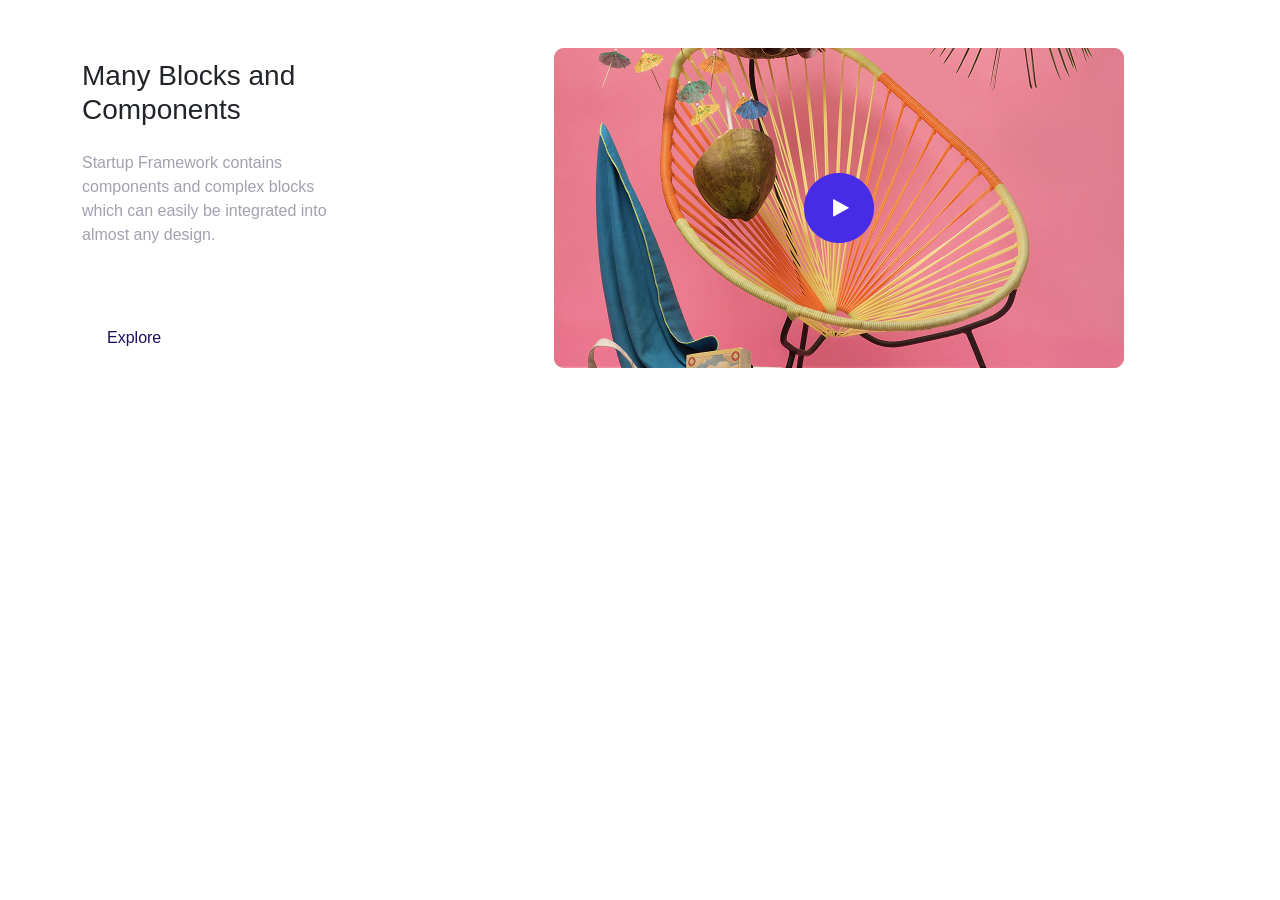
<file: index.html>
<!DOCTYPE html>
<html lang="en">
<head>
    <meta charset="UTF-8">
    <meta name="viewport" content="width=device-width, initial-scale=1.0">
    <title>class-pratice</title>
    <link href="https://cdn.jsdelivr.net/npm/bootstrap@5.3.8/dist/css/bootstrap.min.css" rel="stylesheet" integrity="sha384-sRIl4kxILFvY47J16cr9ZwB07vP4J8+LH7qKQnuqkuIAvNWLzeN8tE5YBujZqJLB" crossorigin="anonymous">
    <link rel="stylesheet" href="style.css">
</head>
<body>
    
   
<div class="container">
  <div class="row mt-5 align-items-center gx-3">
     <div class="col-lg-5 pe-1">
        <h5 class="h5 fs-3 fw-medium">Many Blocks and <br class="d-none d-lg-block"> Components</h5>
        <p class="h-p my-4">Startup Framework contains <br class="d-none d-lg-block"> components and complex blocks <br class="d-none d-lg-block"> which can easily be integrated into <br class="d-none d-lg-block"> almost any design. </p>
       <div class="d-flex justify-content-center justify-content-md-start">
         <button class="btn s-btn rounded-pill px-4 mt-5" style="border: 1px solid #ddd align-items-md-center">Explore</button>
       </div>
        
   
        
    
    </div>
    <div class="col-lg-7">
        <img src="./Video Player.png" class="img-fluid mt-3 mt-md-0" alt="image">
    </div>
  </div>

</div>
   


<script src="https://cdn.jsdelivr.net/npm/bootstrap@5.3.8/dist/js/bootstrap.bundle.min.js" integrity="sha384-FKyoEForCGlyvwx9Hj09JcYn3nv7wiPVlz7YYwJrWVcXK/BmnVDxM+D2scQbITxI" crossorigin="anonymous"></script>
</body>
</html>
</file>
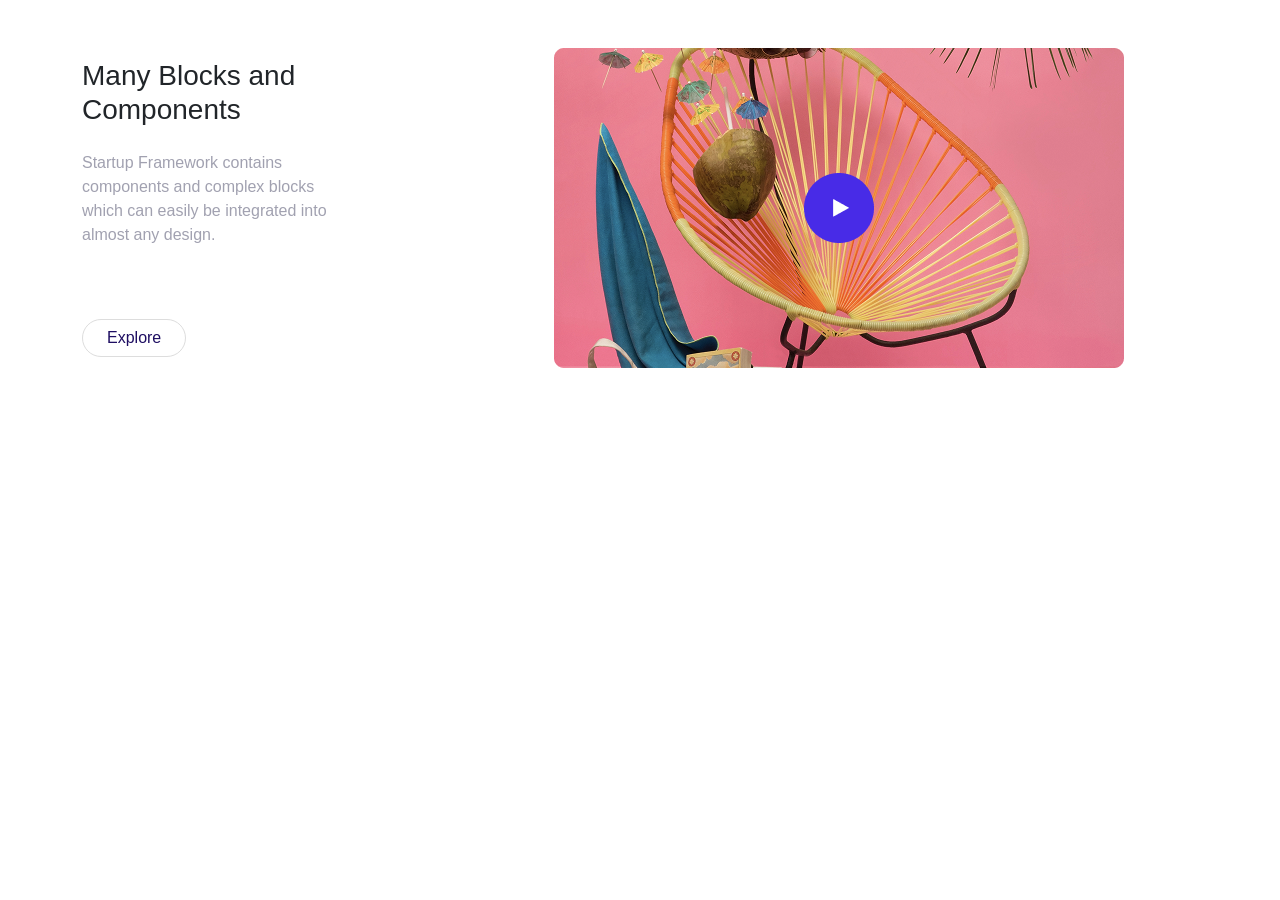
<file: classwork.html>
<!DOCTYPE html>
<html lang="en">
<head>
    <meta charset="UTF-8">
    <meta name="viewport" content="width=device-width, initial-scale=1.0">
    <title>class-pratice</title>
    <link href="https://cdn.jsdelivr.net/npm/bootstrap@5.3.8/dist/css/bootstrap.min.css" rel="stylesheet" integrity="sha384-sRIl4kxILFvY47J16cr9ZwB07vP4J8+LH7qKQnuqkuIAvNWLzeN8tE5YBujZqJLB" crossorigin="anonymous">
    <link rel="stylesheet" href="style.css">
</head>
<body>
    
   
<div class="container">
  <div class="row mt-5 align-items-center gx-3">
     <div class="col-lg-5 pe-1">
        <h5 class="h5 fs-3 fw-medium">Many Blocks and <br class="d-none d-lg-block"> Components</h5>
        <p class="h-p my-4">Startup Framework contains <br class="d-none d-lg-block"> components and complex blocks <br class="d-none d-lg-block"> which can easily be integrated into <br class="d-none d-lg-block"> almost any design. </p>
        <button class="btn s-btn rounded-pill px-4 mt-5" style="border: 1px solid #ddd">Explore</button>
    </div>
    <div class="col-lg-7">
        <img src="./Video Player.png" class="img-fluid" alt="image">
    </div>
  </div>

</div>
   


<script src="https://cdn.jsdelivr.net/npm/bootstrap@5.3.8/dist/js/bootstrap.bundle.min.js" integrity="sha384-FKyoEForCGlyvwx9Hj09JcYn3nv7wiPVlz7YYwJrWVcXK/BmnVDxM+D2scQbITxI" crossorigin="anonymous"></script>
</body>
</html>
</file>
<file: style.css>
@import url('https://fonts.googleapis.com/css2?family=DM+Sans:ital,opsz,wght@0,9..40,100..1000;1,9..40,100..1000&family=Montserrat:ital,wght@0,100..900;1,100..900&family=Mulish:ital,wght@0,200..1000;1,200..1000&display=swap');

* {
    font-family: "DM", sans-serif; 
}

.h-p {
    color: #15143966;
}
.s-btn {
    color: #1E0E62;
    /* border: 1px solid; */
}

/* .img {
    width: 100% !important;
} */
</file>
